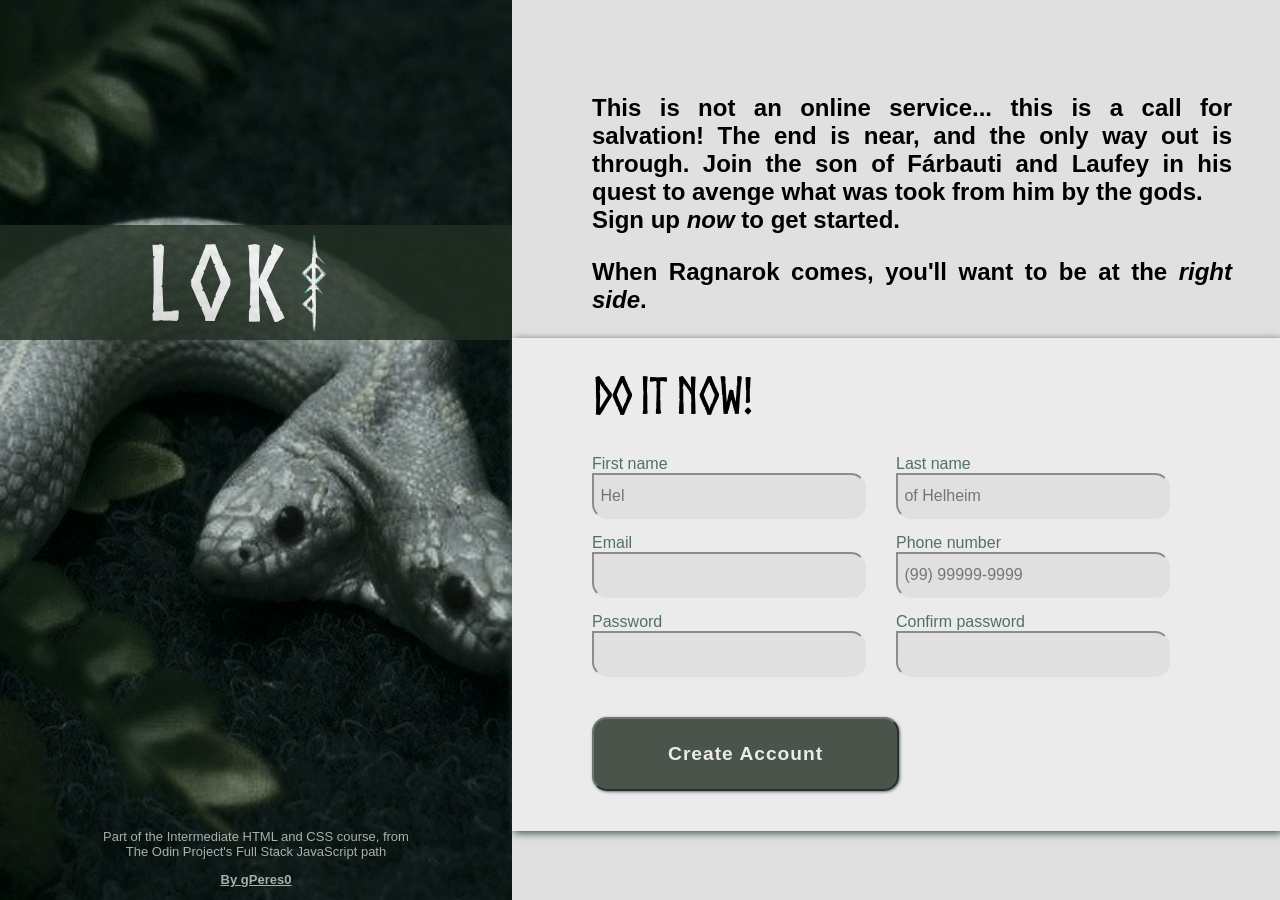
<file: index.html>
<!DOCTYPE html>
<html lang="en">
<head>
    <meta charset="UTF-8">
    <meta name="viewport" content="width=device-width, initial-scale=1.0">
    <title>Loki's Form</title>
    <link rel="stylesheet" href="assets/style.css">
</head>
<body>
    <div id="left-side">
        <div id="title">
            <h1>LOK</h1>
            <img id="loki-rune" src="assets/imgs/loki-rune-white.png" alt="assets/imgs/loki-rune.png">
        </div>
        <div>
            <p class="under-text">Part of the Intermediate HTML and CSS course, from The Odin Project's Full Stack JavaScript path</p>
            <p class="under-text" id="signature">By gPeres0</p>
        </div>
    </div>

    <div id="right-side">
        <p class="form-upper-text">This is not an online service... this is a call for salvation! The end is near, and the only way out is through. Join the son of Fárbauti and Laufey in his quest to avenge what was took from him by the gods.<br>Sign up <i>now</i> to get started.</p>
        <p class="form-upper-text" id="ragnarok-text">When Ragnarok comes, you'll want to be at the <i>right side</i>.</p>
    
        <div id="form-container">
            <h3>Do it now!</h3>

            <form action="https://httpbin.org/post" method="post">
                <div class="form-line">
                    <div class="form-cell">
                        <label for="first-name">First name</label>
                        <input type="text" id="first-name" name="first-name" placeholder=" Hel" required>
                    </div>

                    <div class="form-cell">
                        <label for="last-name">Last name</label>
                        <input type="text" id="last-name" name="last-name" placeholder=" of Helheim" required>
                    </div>
                </div>

                <div class="form-line">
                    <div class="form-cell">
                        <label for="email-address">Email</label>
                        <input type="email" id="email-address" name="email" required>
                    </div>

                    <div class="form-cell">
                        <label for="phone">Phone number</label>
                        <input type="tel" id="phone" name="phone" placeholder=" (99) 99999-9999" pattern="^\([0-9]{2}\)\s?[0-9]{4,5}-[0-9]{4}$">
                    </div>
                </div>

                <div class="form-line">
                    <div class="form-cell">
                        <label for="password">Password</label>
                        <input type="password" id="password" name="password" required>
                    </div>

                    <div class="form-cell">
                        <label for="confirm-password">Confirm password</label>
                        <input type="password" id="confirm-password" name="confirm-password" required>
                    </div>
                </div>

                <button>Create Account</button>
            </form>

        </div>
    </div>
</body>
</html>
</file>
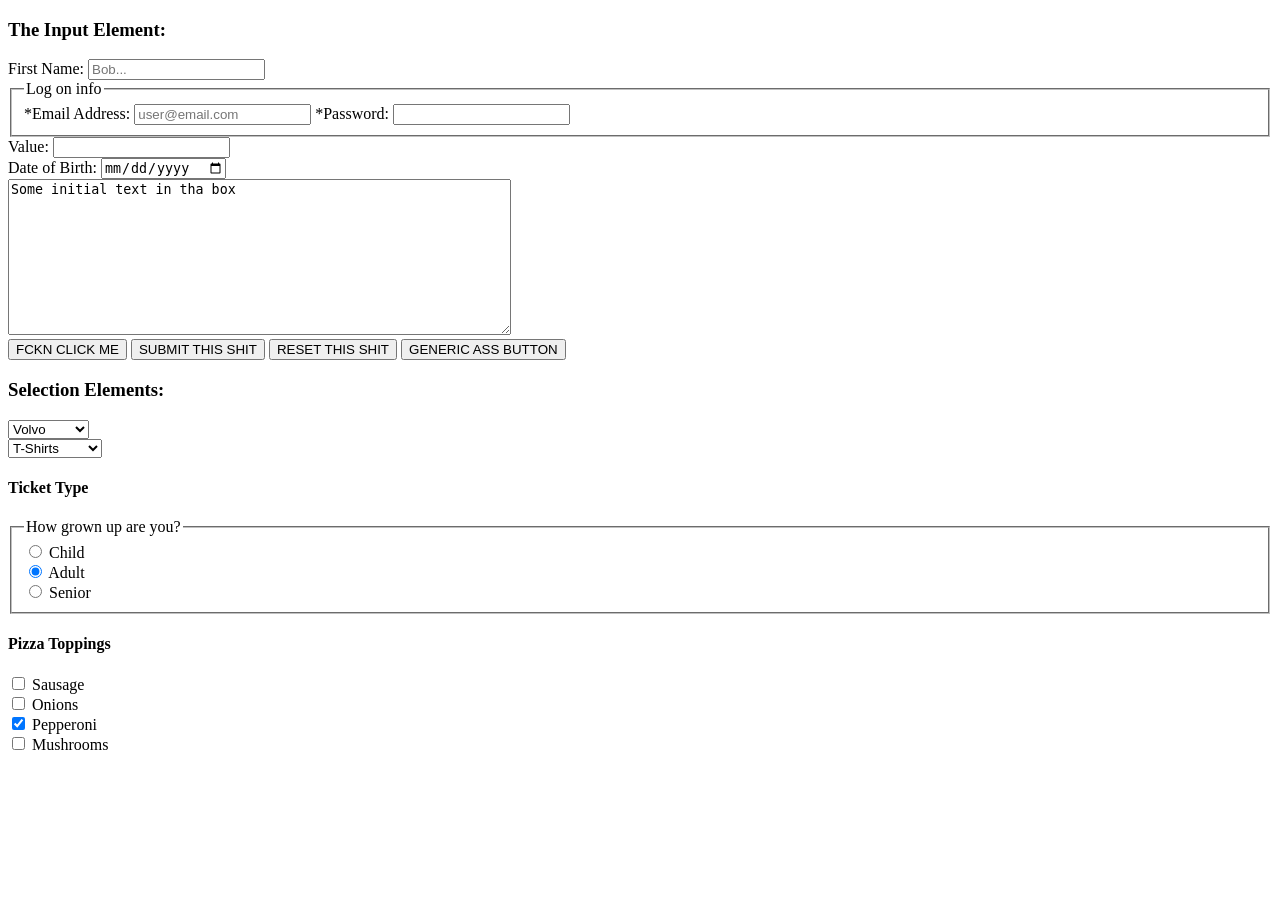
<file: test/example.html>
<!DOCTYPE html>
<html lang="en">
<head>
    <meta charset="UTF-8">
    <meta name="viewport" content="width=device-width, initial-scale=1.0">
    <title>Document</title>
</head>
<body>

    <h3>The Input Element:</h3>
    <form action="https://httpbin.org/post" method="post">
        <!-- Text Input -->
        <div>
            <label for="first_name">First Name:</label>
            <input type="text" id="first_name" placeholder="Bob..." name="first_name">
        </div>
        <fieldset>
            <legend>Log on info</legend>

        <!-- Email Input -->
            <label for="email_address">*Email Address:</label>
            <input type="email" id="email_address" placeholder="user@email.com" name="email_address" required>
        <!-- Password Input -->
            <label for="user_password">*Password:</label>
            <input type="password" id="user_password" name="password" required>
        </fieldset>
        <!-- Number Input -->
        <div>
            <label for="value">Value:</label>
            <input type="number" id="value" name="value">
        </div>
        <!-- Date Input -->
        <div>
            <label for="dob">Date of Birth:</label>
            <input type="date" id="dob" name="dob">
        </div>
        <!-- Text Area -->
        <div>
            <textarea name="text_area" id="text_area" rows="10" cols="60">Some initial text in tha box</textarea>
        </div>

        <button>FCKN CLICK ME</button>
        <button type="submit">SUBMIT THIS SHIT</button>
        <button type="reset">RESET THIS SHIT</button>
        <button type="button">GENERIC ASS BUTTON</button>
    </form>

    <h3>Selection Elements:</h3>
    <form action="https://httpbin.org/post" method="post">
        <div>    
            <select name="Car">
                <option value="mercedes">Mercedes</option>
                <option value="tesla">Tesla</option>
                <option value="volvo" selected>Volvo</option>
                <option value="bmw">BMW</option>
                <option value="mini">Mini</option>
                <option value="ford">Ford</option>
            </select>
        </div>
        
        <div>
            <select name="fashion">
              <optgroup label="Clothing">
                <option value="t_shirt">T-Shirts</option>
                <option value="sweater">Sweaters</option>
                <option value="coats">Coats</option>
              </optgroup>
              <optgroup label="Foot Wear">
                <option value="sneakers">Sneakers</option>
                <option value="boots">Boots</option>
                <option value="sandals">Sandals</option>
              </optgroup>
            </select>
        </div>

        <div>
            <h4>Ticket Type</h4>
            <fieldset>
                <legend>How grown up are you?</legend>

                <div>
                    <input type="radio" id="child" name="ticket_type" value="child">
                    <label for="child">Child</label>
                </div>
                <div>
                    <input type="radio" id="adult" name="ticket_type" value="adult" checked>
                    <label for="adult">Adult</label>
                </div>
                <div>
                    <input type="radio" id="senior" name="ticket_type" value="senior">
                    <label for="senior">Senior</label>
                </div>
            </fieldset>
        </div>

        <div>
            <h4>Pizza Toppings</h4>
            <div>
              <input type="checkbox" id="sausage" name="topping" value="sausage">
              <label for="sausage">Sausage</label>
            </div>
            <div>
              <input type="checkbox" id="onions" name="topping" value="onions">
              <label for="onions">Onions</label>
            </div>
            <div>
              <input type="checkbox" id="pepperoni" name="topping" value="pepperoni" checked>
              <label for="pepperoni">Pepperoni</label>
            </div>
            <div>
              <input type="checkbox" id="mushrooms" name="topping" value="mushrooms">
              <label for="mushrooms">Mushrooms</label>
            </div>
        </div>
    </form>

</body>
</html>
</file>
<file: assets/style.css>
@font-face {
    font-family: norse-bold;
    src: url(./fonts/norse/Norsebold.otf);
}

@font-face {
    font-family: norse;
    src: url(./fonts/norse/Norse.otf);
}

/* ------------------------------------------ */

body {
    display: flex;
    flex-direction: row;
    margin: 0;
    background-color: #e0e0e0;
}

/* ------------------------------------------ */

#left-side {
    display: flex;
    flex-direction: column;
    align-items: center;
    justify-content: space-between;

    width: 40vw;
    flex: 0 0 40vw;

    height: 100vh;
    background-image: url("./imgs/snake-bg.jpg");
    background-color: black;
    opacity: 1;
    
    background-size: cover;
    background-position: center;
    background-repeat: no-repeat;    
}

#title {
    display: flex;
    flex-direction: row;
    align-items: center;
    justify-content: center;

    width: 100%;
    height: min-content;
    margin-top: 25vh;

    background-color: #232f23; 
    opacity: 0.8;
}

h1 {
    flex: 0 0 auto;
    margin: 0;
    margin-right: -34px;

    color:white;
    font-family: norse-bold, 'Times New Roman', Times, serif;
    font-size: 6.5rem;
    letter-spacing: 0.1em;
}

#loki-rune {
    flex: 0 0 auto;
    display: block;
    height: 6.5rem;
    width: auto;
}

.under-text {
    color: white;
    opacity: 0.65;
    text-align: center;
    font-family: 'Franklin Gothic Medium', 'Arial Narrow', Arial, sans-serif;
    font-size: small;
    
    width: 25em;
}

#signature {
    font-weight: bold;
    text-decoration: underline;
}


/* ------------------------------------------ */

#right-side {
    flex: 1;
    align-content: center;
}

.form-upper-text {
    font-family: 'Franklin Gothic Medium', 'Arial Narrow', Arial, sans-serif;
    font-size: 1.5rem;
    margin-left: 5rem;
    width: 50vw;
    text-align: justify;
    font-weight: 600;
}

h3 {
    font-family: norse, 'Times New Roman', Times, serif;
    font-size: 3rem;
    margin-bottom: 2rem;
    margin-top: 2rem;
}

#form-container {
    display: flex;
    flex-direction: column;

    padding-left: 5rem;
    padding-right: 5rem;
    padding-bottom: 2.5rem;

    background-color: #ebebeb;
    box-shadow: 2px 2px 8px darkslategrey;
}

.form-line {
    display: flex;

    padding-bottom: 15px;
}

.form-cell {
    display: flex;
    flex-direction: column;

    flex: 1;

    padding-right: 30px;
}

label {
    font-family: 'Franklin Gothic Medium', 'Arial Narrow', Arial, sans-serif;
    color: darkslategrey;
    opacity: 0.8;
}

input {
    height: 2.5rem;
    /* width: 10rem; */
    border-radius: 0px 15px 15px 15px;
    border-color: #e0e0e0;
    background-color: #e0e0e0;

    font-family: 'Franklin Gothic Medium', 'Arial Narrow', Arial, sans-serif;
    font-size: 1rem;
}

button {
    flex: 0 0 auto;

    color: #ebebeb;
    background-color: #232f23;
    opacity: 0.8;

    width: 24vw;
    padding: 1.5rem;
    margin-top: 25px;
    border-radius: 15px;
    box-shadow: 1px 1px 3px darkslategrey;

    font-family: 'Franklin Gothic Medium', 'Arial Narrow', Arial, sans-serif;
    font-size: 1.2rem;
    font-weight: 900;
    letter-spacing: 1px;
}
</file>
